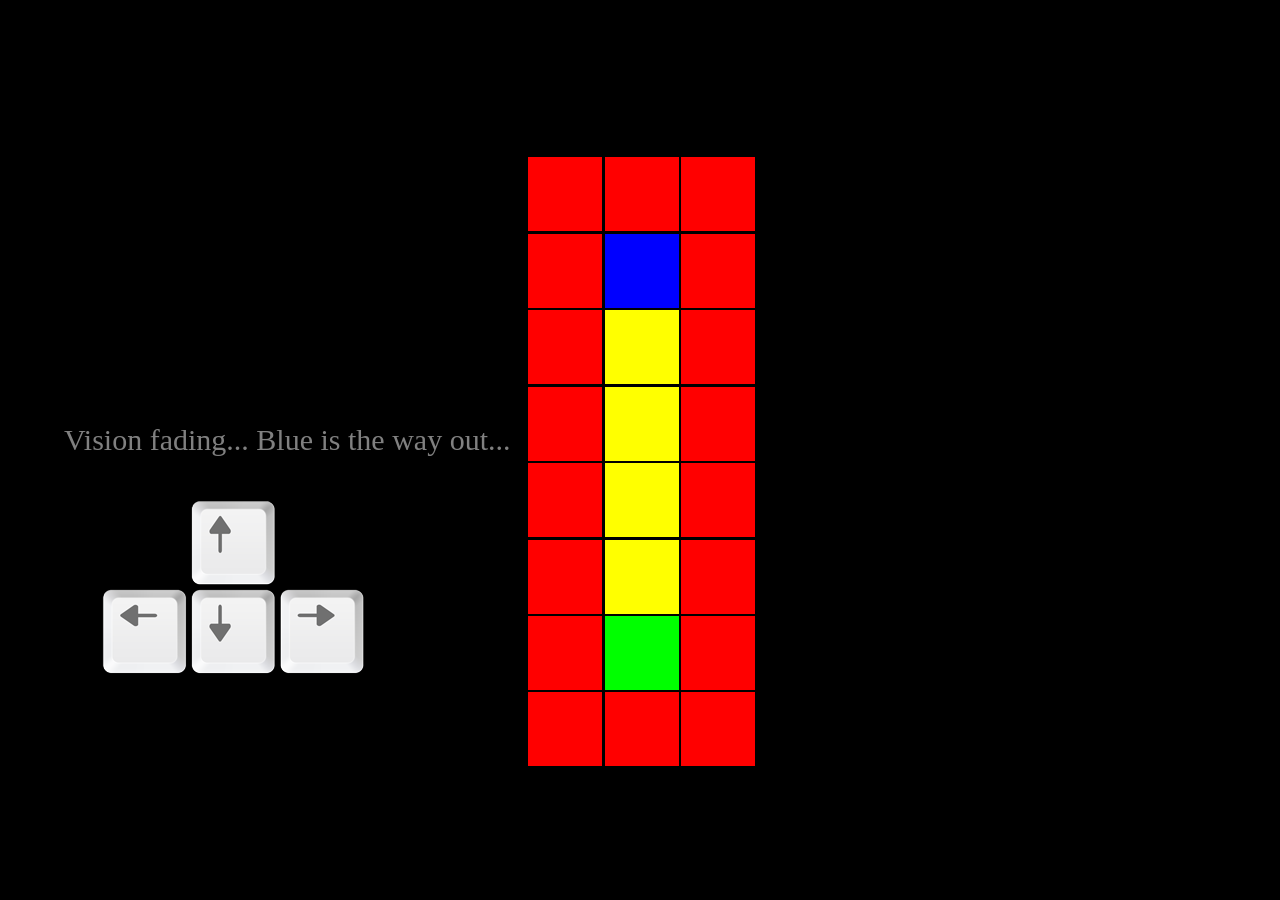
<file: index.html>
<!doctype html>
<html class="no-js" lang="">
    <head>
        <meta charset="utf-8">
        <meta http-equiv="x-ua-compatible" content="ie=edge">
        <title>4cu.be</title>
        <meta name="description" content="">
        <meta name="viewport" content="width=device-width, initial-scale=1">

        <link rel="manifest" href="site.webmanifest">
        <link rel="apple-touch-icon" sizes="180x180" href="/apple-touch-icon.png">
        <link rel="icon" type="image/png" sizes="32x32" href="/favicon-32x32.png">
        <link rel="icon" type="image/png" sizes="16x16" href="/favicon-16x16.png">
        <link rel="mask-icon" href="/safari-pinned-tab.svg" color="#5bbad5">
        <meta name="theme-color" content="#ffffff">

        <link rel="stylesheet" href="css/normalize.css">
        <link rel="stylesheet" href="css/main.css">
    </head>
    <body>
        <!--[if lte IE 9]>
            <p class="browserupgrade">You are using an <strong>outdated</strong> browser. Please <a href="https://browsehappy.com/">upgrade your browser</a> to improve your experience and security.</p>
        <![endif]-->

        <!-- Content -->
        <canvas id="canvas"></canvas>


        <!-- scripts -->
        <script src="js/vendor/modernizr-3.5.0.min.js"></script>
        <script src="https://code.jquery.com/jquery-3.2.1.min.js" integrity="sha256-hwg4gsxgFZhOsEEamdOYGBf13FyQuiTwlAQgxVSNgt4=" crossorigin="anonymous"></script>
        <script>window.jQuery || document.write('<script src="js/vendor/jquery-3.2.1.min.js"><\/script>')</script>
        <script src="js/plugins.js"></script>
        <script src="js/main.js"></script>

        <!-- Google Analytics -->
        <script>
            window.ga=function(){ga.q.push(arguments)};ga.q=[];ga.l=+new Date;
            ga('create','UA-108069042-1','auto');ga('send','pageview')
        </script>
        <script src="https://www.google-analytics.com/analytics.js" async defer></script>
    </body>
</html>
</file>
<file: css/main.css>
* { margin:0; padding:0; } /* to remove the top and left whitespace */

html, body { width:100%; height:100%; } /* just to be sure these are full screen*/

canvas { display:block; } /* To remove the scrollbars */


/* to show the canvas bounds */
canvas {
    background: black;
}

/* ==========================================================================
   Base styles: opinionated defaults
   ========================================================================== */

html {
    color: #222;
    font-size: 1em;
    line-height: 1.4;
}

/*
 * Remove text-shadow in selection highlight
 * Vendor-prefixed and regular ::selection selectors cannot be combined
 * Customize the background color to match your design.
 */

::-moz-selection {
    background: #b3d4fc;
    text-shadow: none;
}

::selection {
    background: #b3d4fc;
    text-shadow: none;
}

/*
 * A better looking default horizontal rule
 */

hr {
    display: block;
    height: 1px;
    border: 0;
    border-top: 1px solid #ccc;
    margin: 1em 0;
    padding: 0;
}

/*
 * Remove the gap between audio, canvas, iframes,
 * images, videos and the bottom of their containers
 */

audio,
canvas,
iframe,
img,
svg,
video {
    vertical-align: middle;
}

/*
 * Remove default fieldset styles.
 */

fieldset {
    border: 0;
    margin: 0;
    padding: 0;
}

/*
 * Allow only vertical resizing of textareas.
 */

textarea {
    resize: vertical;
}

/* ==========================================================================
   Browser Upgrade Prompt
   ========================================================================== */

.browserupgrade {
    margin: 0.2em 0;
    background: #ccc;
    color: #000;
    padding: 0.2em 0;
}


/* ==========================================================================
   Helper classes
   ========================================================================== */

/*
 * Hide visually and from screen readers
 */

.hidden {
    display: none !important;
}


/*
 * Hide only visually, but have it available for screen readers
 * For long content, line feeds are not interpreted as spaces and small width
 * causes content to wrap 1 word per line
 */

.visuallyhidden {
    border: 0;
    clip: rect(0 0 0 0);
    -webkit-clip-path: inset(50%);
    clip-path: inset(50%);
    height: 1px;
    margin: -1px;
    overflow: hidden;
    padding: 0;
    position: absolute;
    width: 1px;
    white-space: nowrap; /* 1 */
}

/*
 * Extends the .visuallyhidden class to allow the element
 * to be focusable when navigated to via the keyboard
 */

.visuallyhidden.focusable:active,
.visuallyhidden.focusable:focus {
    clip: auto;
    -webkit-clip-path: none;
    clip-path: none;
    height: auto;
    margin: 0;
    overflow: visible;
    position: static;
    width: auto;
    white-space: inherit;
}

/*
 * Hide visually and from screen readers, but maintain layout
 */

.invisible {
    visibility: hidden;
}

/*
 * Clearfix: contain floats
 *
 * For modern browsers
 * 1. The space content is one way to avoid an Opera bug when the
 *    `contenteditable` attribute is included anywhere else in the document.
 *    Otherwise it causes space to appear at the top and bottom of elements
 *    that receive the `clearfix` class.
 * 2. The use of `table` rather than `block` is only necessary if using
 *    `:before` to contain the top-margins of child elements.
 */

.clearfix:before,
.clearfix:after {
    content: " "; /* 1 */
    display: table; /* 2 */
}

.clearfix:after {
    clear: both;
}

/* ==========================================================================
   EXAMPLE Media Queries for Responsive Design.
   These examples override the primary ('mobile first') styles.
   ========================================================================== */

@media only screen and (min-width: 35em) {
    /* Style adjustments for viewports that meet the condition */
}

@media print,
       (-webkit-min-device-pixel-ratio: 1.25),
       (min-resolution: 1.25dppx),
       (min-resolution: 120dpi) {
    /* Style adjustments for high resolution devices */
}

/* ==========================================================================
   Print styles.
   Inlined to avoid the additional HTTP request
   ========================================================================== */

@media print {
    *,
    *:before,
    *:after {
        background: transparent !important;
        color: #000 !important; /* Black prints faster:
                                   http://www.sanbeiji.com/archives/953 */
        box-shadow: none !important;
        text-shadow: none !important;
    }

    a,
    a:visited {
        text-decoration: underline;
    }

    a[href]:after {
        content: " (" attr(href) ")";
    }

    abbr[title]:after {
        content: " (" attr(title) ")";
    }

    /*
     * Don't show links that are fragment identifiers,
     * or use the `javascript:` pseudo protocol
     */

    a[href^="#"]:after,
    a[href^="javascript:"]:after {
        content: "";
    }

    pre {
        white-space: pre-wrap !important;
    }
    pre,
    blockquote {
        border: 1px solid #999;
        page-break-inside: avoid;
    }

    /*
     * Printing Tables
     */

    thead {
        display: table-header-group;
    }

    tr,
    img {
        page-break-inside: avoid;
    }

    p,
    h2,
    h3 {
        orphans: 3;
        widows: 3;
    }

    h2,
    h3 {
        page-break-after: avoid;
    }
}
</file>
<file: webpage/css/main.css>
* { margin:0; padding:0; } /* to remove the top and left whitespace */

html, body { width:100%; height:100%; } /* just to be sure these are full screen*/

canvas { display:block; } /* To remove the scrollbars */


/* to show the canvas bounds */
canvas {
    background: black;
}

/* ==========================================================================
   Base styles: opinionated defaults
   ========================================================================== */

html {
    color: #222;
    font-size: 1em;
    line-height: 1.4;
}

/*
 * Remove text-shadow in selection highlight
 * Vendor-prefixed and regular ::selection selectors cannot be combined
 * Customize the background color to match your design.
 */

::-moz-selection {
    background: #b3d4fc;
    text-shadow: none;
}

::selection {
    background: #b3d4fc;
    text-shadow: none;
}

/*
 * A better looking default horizontal rule
 */

hr {
    display: block;
    height: 1px;
    border: 0;
    border-top: 1px solid #ccc;
    margin: 1em 0;
    padding: 0;
}

/*
 * Remove the gap between audio, canvas, iframes,
 * images, videos and the bottom of their containers
 */

audio,
canvas,
iframe,
img,
svg,
video {
    vertical-align: middle;
}

/*
 * Remove default fieldset styles.
 */

fieldset {
    border: 0;
    margin: 0;
    padding: 0;
}

/*
 * Allow only vertical resizing of textareas.
 */

textarea {
    resize: vertical;
}

/* ==========================================================================
   Browser Upgrade Prompt
   ========================================================================== */

.browserupgrade {
    margin: 0.2em 0;
    background: #ccc;
    color: #000;
    padding: 0.2em 0;
}


/* ==========================================================================
   Helper classes
   ========================================================================== */

/*
 * Hide visually and from screen readers
 */

.hidden {
    display: none !important;
}


/*
 * Hide only visually, but have it available for screen readers
 * For long content, line feeds are not interpreted as spaces and small width
 * causes content to wrap 1 word per line
 */

.visuallyhidden {
    border: 0;
    clip: rect(0 0 0 0);
    -webkit-clip-path: inset(50%);
    clip-path: inset(50%);
    height: 1px;
    margin: -1px;
    overflow: hidden;
    padding: 0;
    position: absolute;
    width: 1px;
    white-space: nowrap; /* 1 */
}

/*
 * Extends the .visuallyhidden class to allow the element
 * to be focusable when navigated to via the keyboard
 */

.visuallyhidden.focusable:active,
.visuallyhidden.focusable:focus {
    clip: auto;
    -webkit-clip-path: none;
    clip-path: none;
    height: auto;
    margin: 0;
    overflow: visible;
    position: static;
    width: auto;
    white-space: inherit;
}

/*
 * Hide visually and from screen readers, but maintain layout
 */

.invisible {
    visibility: hidden;
}

/*
 * Clearfix: contain floats
 *
 * For modern browsers
 * 1. The space content is one way to avoid an Opera bug when the
 *    `contenteditable` attribute is included anywhere else in the document.
 *    Otherwise it causes space to appear at the top and bottom of elements
 *    that receive the `clearfix` class.
 * 2. The use of `table` rather than `block` is only necessary if using
 *    `:before` to contain the top-margins of child elements.
 */

.clearfix:before,
.clearfix:after {
    content: " "; /* 1 */
    display: table; /* 2 */
}

.clearfix:after {
    clear: both;
}

/* ==========================================================================
   EXAMPLE Media Queries for Responsive Design.
   These examples override the primary ('mobile first') styles.
   ========================================================================== */

@media only screen and (min-width: 35em) {
    /* Style adjustments for viewports that meet the condition */
}

@media print,
       (-webkit-min-device-pixel-ratio: 1.25),
       (min-resolution: 1.25dppx),
       (min-resolution: 120dpi) {
    /* Style adjustments for high resolution devices */
}

/* ==========================================================================
   Print styles.
   Inlined to avoid the additional HTTP request
   ========================================================================== */

@media print {
    *,
    *:before,
    *:after {
        background: transparent !important;
        color: #000 !important; /* Black prints faster:
                                   http://www.sanbeiji.com/archives/953 */
        box-shadow: none !important;
        text-shadow: none !important;
    }

    a,
    a:visited {
        text-decoration: underline;
    }

    a[href]:after {
        content: " (" attr(href) ")";
    }

    abbr[title]:after {
        content: " (" attr(title) ")";
    }

    /*
     * Don't show links that are fragment identifiers,
     * or use the `javascript:` pseudo protocol
     */

    a[href^="#"]:after,
    a[href^="javascript:"]:after {
        content: "";
    }

    pre {
        white-space: pre-wrap !important;
    }
    pre,
    blockquote {
        border: 1px solid #999;
        page-break-inside: avoid;
    }

    /*
     * Printing Tables
     */

    thead {
        display: table-header-group;
    }

    tr,
    img {
        page-break-inside: avoid;
    }

    p,
    h2,
    h3 {
        orphans: 3;
        widows: 3;
    }

    h2,
    h3 {
        page-break-after: avoid;
    }
}
</file>
